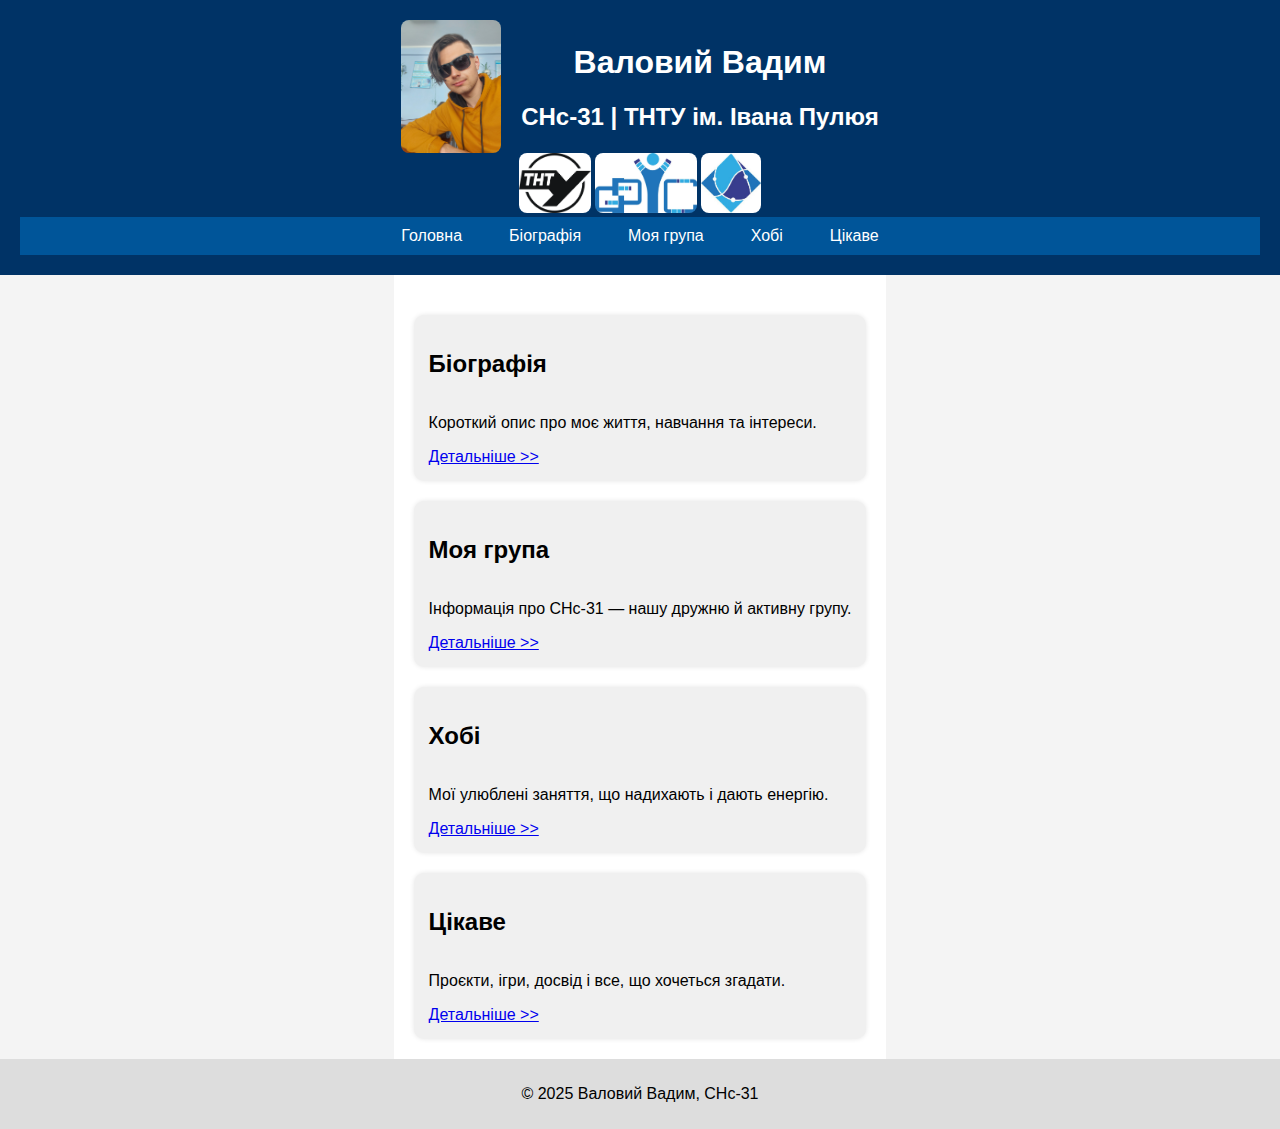
<file: index.html>
<!DOCTYPE html>
<html lang="uk">
<head>
  <meta charset="UTF-8">
  <meta name="viewport" content="width=device-width, initial-scale=1.0">
  <title>Головна</title>
  <link rel="stylesheet" href="styles.css">
</head>
<body>
  <header>
    <div class="header-top">
      <img src="MyPhoto.jpg" alt="Фото ">
      <div class="info">
        <h1>Валовий Вадим</h1>
        <h2>СНс-31 | ТНТУ ім. Івана Пулюя</h2>
      </div>
    </div>
    <div class="logos">
  <img src="logo_tntu.png" alt="ТНТУ" class="logo-img">
  <img src="logo_fis.jpg" alt="ФІС" class="logo-img">
  <img src="logo_group.jpg" alt="Група СНс-31" class="logo-img">
    </div>
    <nav>
      <ul>
        <li><a href="index.html">Головна</a></li>
        <li><a href="biography.html">Біографія</a></li>
        <li><a href="group.html">Моя група</a></li>
        <li><a href="hobbies.html">Хобі</a></li>
        <li><a href="interests.html">Цікаве</a></li>
      </ul>
    </nav>
  </header>

  <main>
  <div class="flex-grid">
    <div class="flex-item">
      <h2>Біографія</h2>
      <p>Короткий опис про моє життя, навчання та інтереси.</p>
      <a href="biography.html">Детальніше >></a>
    </div>
    <div class="flex-item">
      <h2>Моя група</h2>
      <p>Інформація про СНс-31 — нашу дружню й активну групу.</p>
      <a href="group.html">Детальніше >></a>
    </div>
    <div class="flex-item">
      <h2>Хобі</h2>
      <p>Мої улюблені заняття, що надихають і дають енергію.</p>
      <a href="hobbies.html">Детальніше >></a>
    </div>
    <div class="flex-item">
      <h2>Цікаве</h2>
      <p>Проєкти, ігри, досвід і все, що хочеться згадати.</p>
      <a href="interests.html">Детальніше >></a>
    </div>
  </div>
</main>

  <footer>
    <p>&copy; 2025 Валовий Вадим, СНс-31</p>
  </footer>
</body>
</html>
</file>
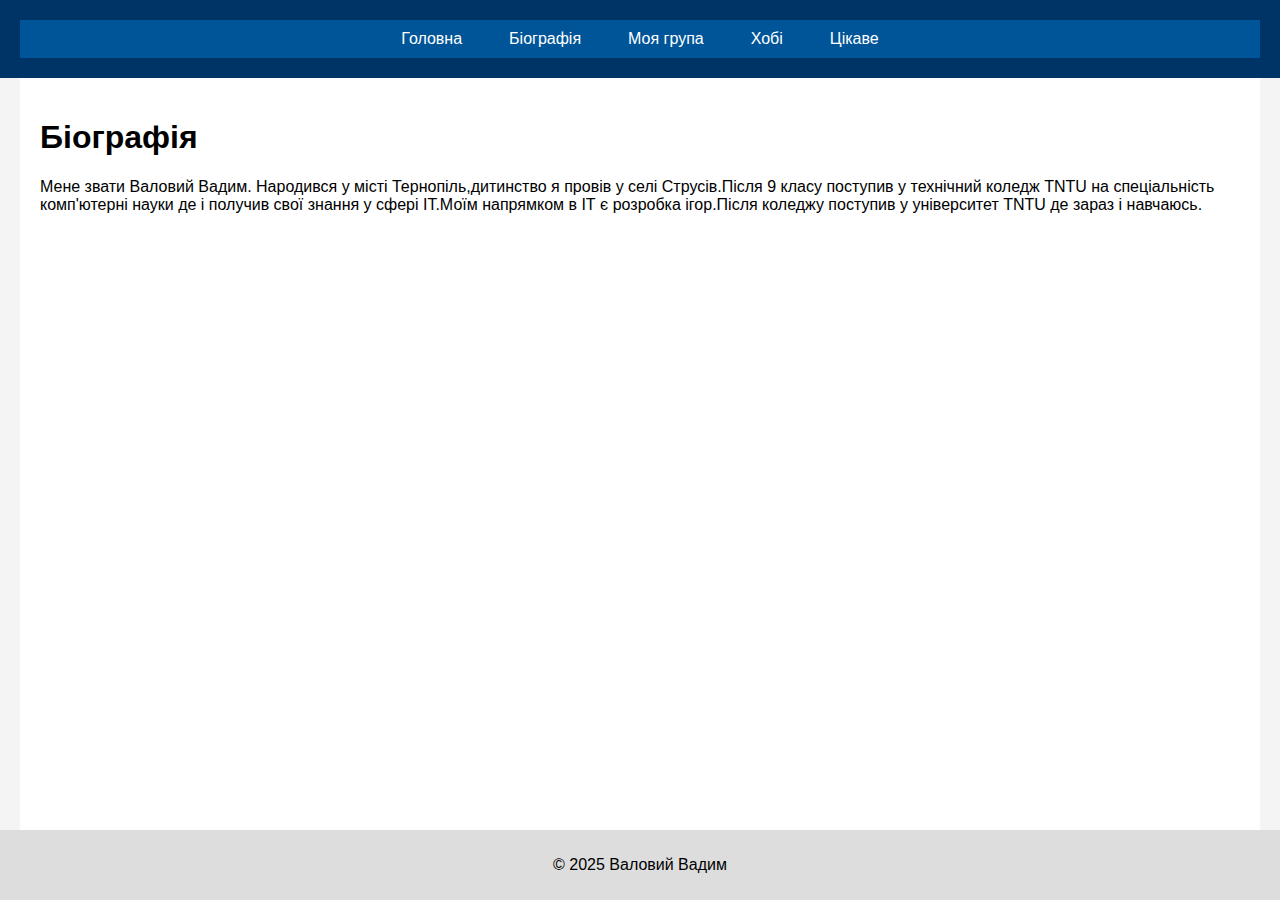
<file: biography.html>
<!DOCTYPE html>
<html lang="uk">
<head>
  <meta charset="UTF-8">
  <title>Біографія</title>
  <link rel="stylesheet" href="styles.css">
</head>
<body>
  <header>
    <nav>
      <ul>
        <li><a href="index.html">Головна</a></li>
        <li><a href="biography.html">Біографія</a></li>
        <li><a href="group.html">Моя група</a></li>
        <li><a href="hobbies.html">Хобі</a></li>
        <li><a href="interests.html">Цікаве</a></li>
      </ul>
    </nav>
  </header>
  <main>
    <h1>Біографія</h1>
    <p>Мене звати Валовий Вадим. Народився у місті Тернопіль,дитинство я провів у селі Струсів.Після 9 класу поступив у технічний коледж TNTU на спеціальність комп'ютерні науки де і получив свої знання у сфері ІТ.Моїм напрямком в ІТ є розробка ігор.Після коледжу поступив у університет TNTU де зараз і навчаюсь.</p>
  </main>
  <footer><p>&copy; 2025 Валовий Вадим</p></footer>
</body>
</html>
</file>
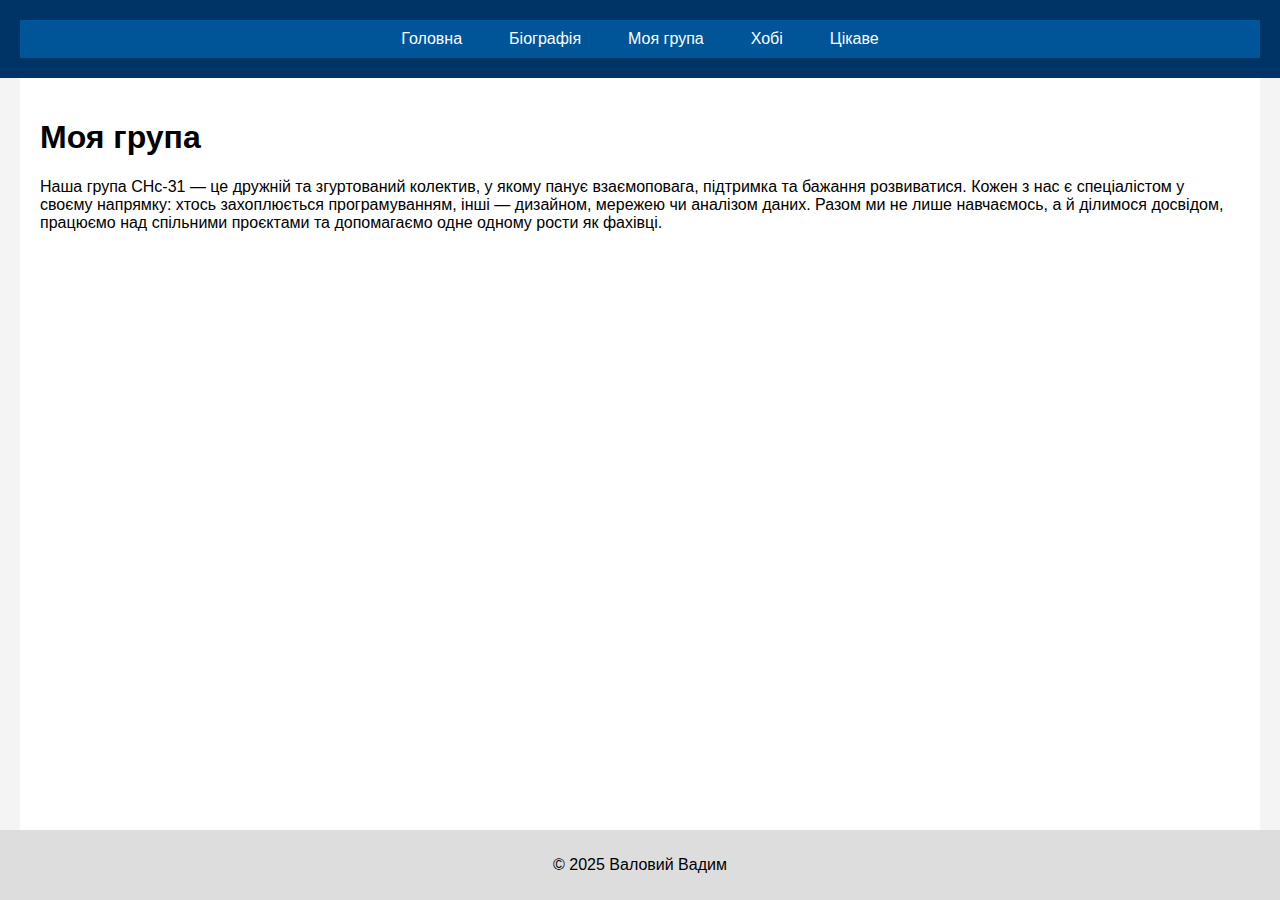
<file: group.html>
<!DOCTYPE html>
<html lang="uk">
<head>
  <meta charset="UTF-8">
  <title>Моя група</title>
  <link rel="stylesheet" href="styles.css">
</head>
<body>
  <header>
    <nav>
      <ul>
        <li><a href="index.html">Головна</a></li>
        <li><a href="biography.html">Біографія</a></li>
        <li><a href="group.html">Моя група</a></li>
        <li><a href="hobbies.html">Хобі</a></li>
        <li><a href="interests.html">Цікаве</a></li>
      </ul>
    </nav>
  </header>
  <main>
    <h1>Моя група</h1>
    <p>Наша група СНс-31 — це дружній та згуртований колектив, у якому панує взаємоповага, підтримка та бажання розвиватися. Кожен з нас є спеціалістом у своєму напрямку: хтось захоплюється програмуванням, інші — дизайном, мережею чи аналізом даних. Разом ми не лише навчаємось, а й ділимося досвідом, працюємо над спільними проєктами та допомагаємо одне одному рости як фахівці.</p>
  </main>
  <footer><p>&copy; 2025 Валовий Вадим</p></footer>
</body>
</html>
</file>
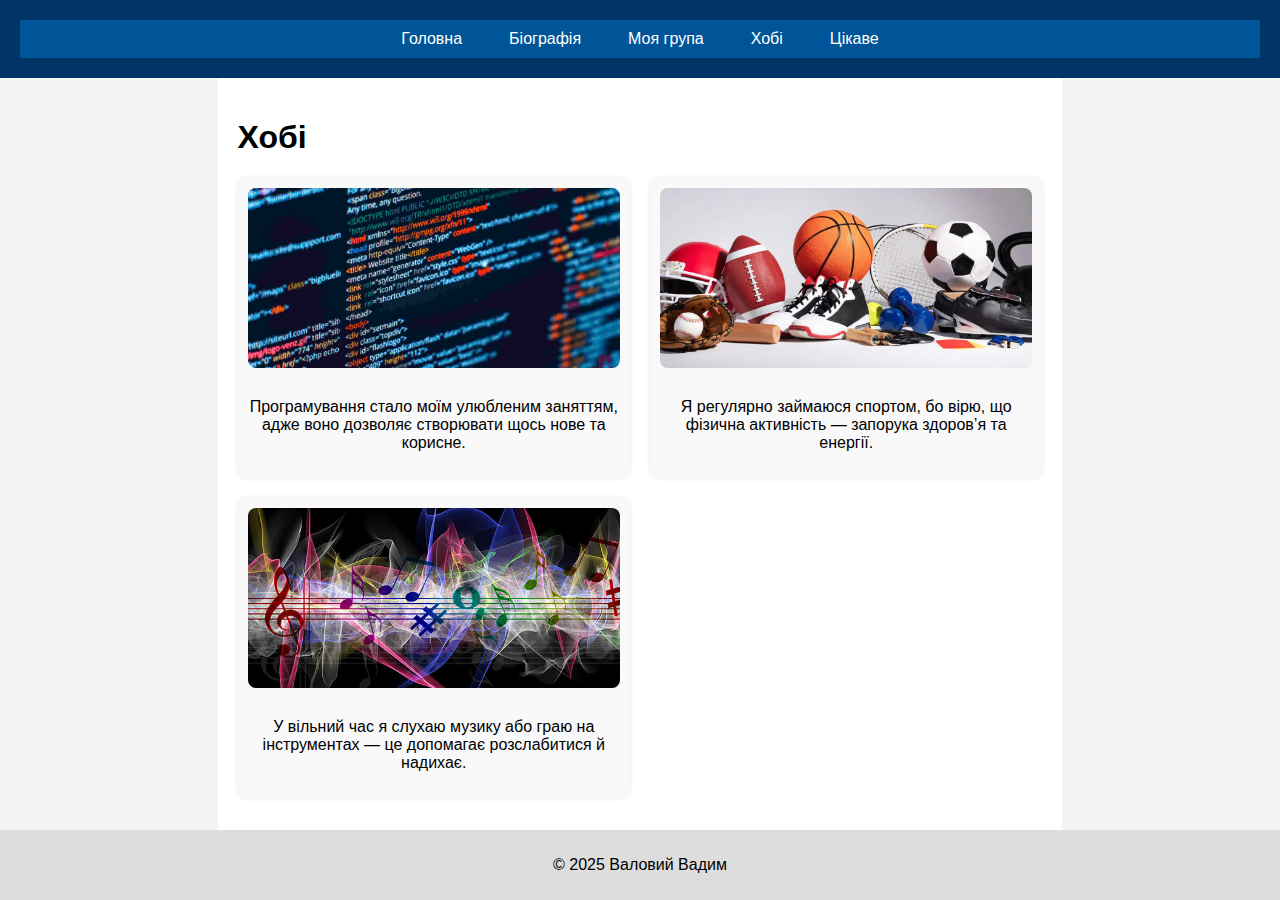
<file: hobbies.html>
<!DOCTYPE html>
<html lang="uk">
<head>
  <meta charset="UTF-8">
  <title>Хобі</title>
  <link rel="stylesheet" href="styles.css">
</head>
<body>
  <header>
    <nav>
      <ul>
        <li><a href="index.html">Головна</a></li>
        <li><a href="biography.html">Біографія</a></li>
        <li><a href="group.html">Моя група</a></li>
        <li><a href="hobbies.html">Хобі</a></li>
        <li><a href="interests.html">Цікаве</a></li>
      </ul>
    </nav>
  </header>

  <main>
    <h1>Хобі</h1>
    <div class="hobbies">
      <div class="hobby-column">
        <img src="program.jpg" alt="Програмування">
        <p>Програмування стало моїм улюбленим заняттям, адже воно дозволяє створювати щось нове та корисне.</p>
      </div>
      <div class="hobby-column">
        <img src="sport.jpg" alt="Спорт">
        <p>Я регулярно займаюся спортом, бо вірю, що фізична активність — запорука здоров’я та енергії.</p>
      </div>
      <div class="hobby-column">
        <img src="musuk.jpg" alt="Музика">
        <p>У вільний час я слухаю музику або граю на інструментах — це допомагає розслабитися й надихає.</p>
      </div>
    </div>
  </main>

  <footer><p>&copy; 2025 Валовий Вадим</p></footer>
</body>
</html>
</file>
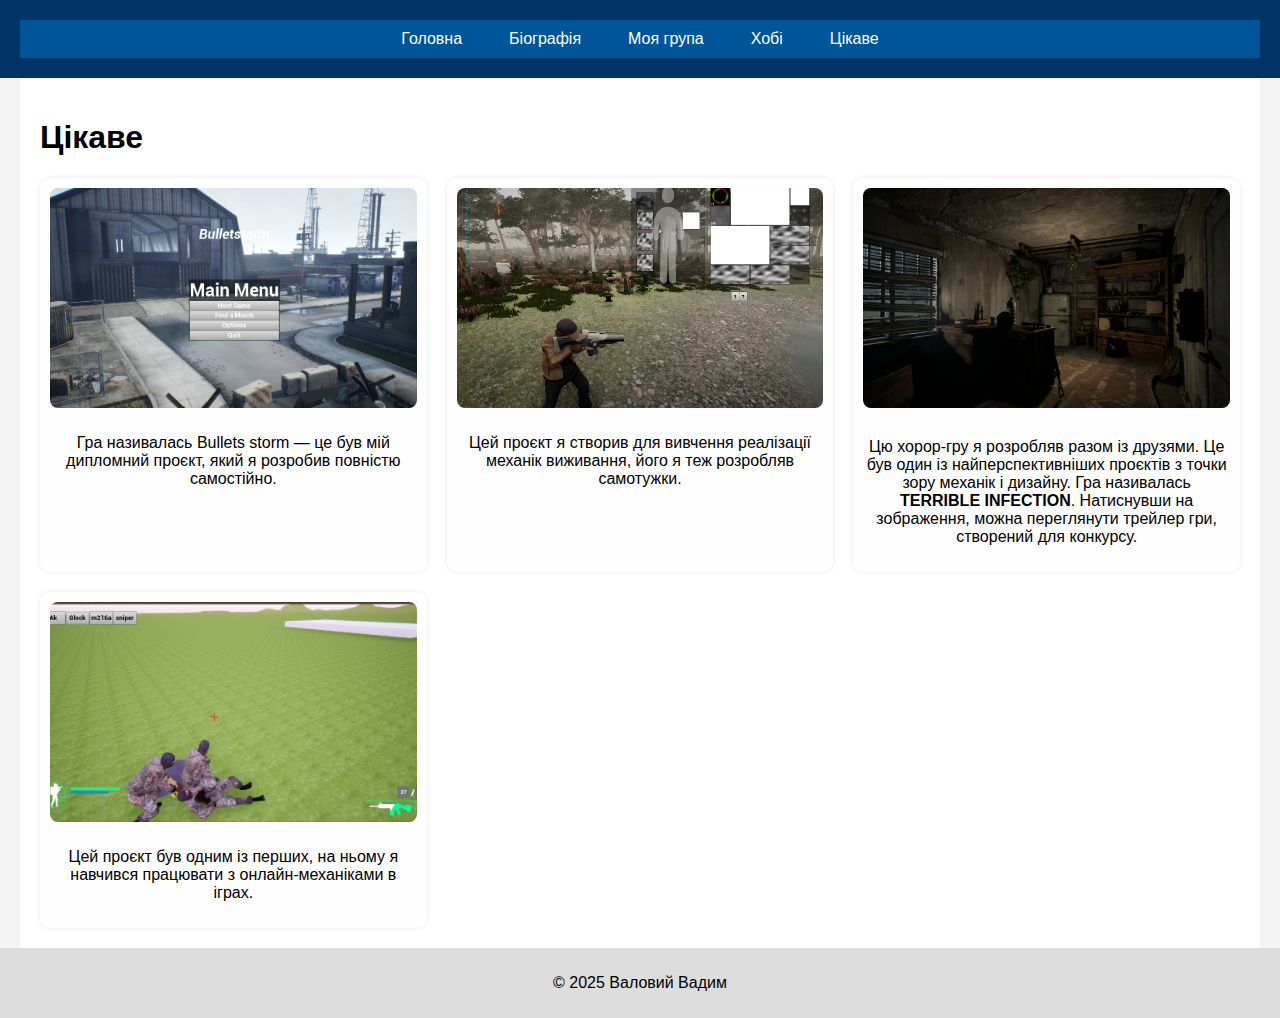
<file: interests.html>
<!DOCTYPE html>
<html lang="uk">
<head>
  <meta charset="UTF-8">
  <title>Цікаве</title>
  <link rel="stylesheet" href="styles.css">
</head>
<body>
  <header>
    <nav>
      <ul>
        <li><a href="index.html">Головна</a></li>
        <li><a href="biography.html">Біографія</a></li>
        <li><a href="group.html">Моя група</a></li>
        <li><a href="hobbies.html">Хобі</a></li>
        <li><a href="interests.html">Цікаве</a></li>
      </ul>
    </nav>
  </header>

  <main>
    <h1>Цікаве</h1>
    <div class="interesting">
      <article>
        <img src="Game1.png" alt="Цікаве 1">
        <p>Гра називалась Bullets storm — це був мій дипломний проєкт, який я розробив повністю самостійно.</p>
      </article>
      <article>
        <img src="Game2.png" alt="Цікаве 2">
        <p>Цей проєкт я створив для вивчення реалізації механік виживання, його я теж розробляв самотужки.</p>
      </article>
      <article>
        <a href="https://www.youtube.com/watch?v=jTmkD6yZEbE" target="_blank">
          <img src="Game3.jpg" alt="Цікаве 3">
        </a>
        <p>Цю хорор-гру я розробляв разом із друзями. Це був один із найперспективніших проєктів з точки зору механік і дизайну. Гра називалась <strong>TERRIBLE INFECTION</strong>. Натиснувши на зображення, можна переглянути трейлер гри, створений для конкурсу.</p>
      </article>
      <article>
        <img src="Game4.png" alt="Цікаве 4">
        <p>Цей проєкт був одним із перших, на ньому я навчився працювати з онлайн-механіками в іграх.</p>
      </article>
    </div>
  </main>

  <footer><p>&copy; 2025 Валовий Вадим</p></footer>
</body>
</html>
</file>
<file: styles.css>
html, body {
  height: 100%;
  margin: 0;
  padding: 0;
  display: flex;
  flex-direction: column;
  font-family: Arial, sans-serif;
  background-color: #f4f4f4;
}

header {
  background-color: #003366;
  color: white;
  padding: 20px;
  text-align: center;
}

.header-top {
  display: flex;
  align-items: center;
  justify-content: center;
  flex-wrap: wrap;
  gap: 20px;
}

header img {
  width: 100px;
  border-radius: 8px;
}

nav {
  background-color: #005599;
  padding: 10px;
}

nav ul {
  list-style: none;
  margin: 0;
  padding: 0;
  display: flex;
  justify-content: center;
  gap: 15px;
  flex-wrap: wrap;
}

nav ul li a {
  color: white;
  text-decoration: none;
  padding: 8px 16px;
  transition: background 0.3s;
}

nav ul li a:hover {
  background-color: #0077cc;
  border-radius: 4px;
}

main {
  flex: 1;
  max-width: 1200px;
  margin: 0 auto;
  padding: 20px;
  background: white;
}

footer {
  background-color: #ddd;
  text-align: center;
  padding: 10px;
  margin-top: auto;
}

/* === Головна сторінка — адаптована grid-сітка === */
.flex-grid {
  display: grid;
  grid-template-columns: repeat(auto-fit, minmax(280px, 1fr));
  gap: 20px;
  margin-top: 20px;
}

.flex-item {
  background-color: #f0f0f0;
  padding: 15px;
  border-radius: 10px;
  display: flex;
  flex-direction: column;
  justify-content: space-between;
  box-shadow: 0 0 5px rgba(0, 0, 0, 0.1);
}

/* === Хобі — адаптивна grid-сітка === */
.hobbies {
  display: grid;
  grid-template-columns: repeat(auto-fit, minmax(260px, 1fr));
  gap: 20px;
}

.hobby-column {
  background: #f9f9f9;
  padding: 10px;
  border-radius: 10px;
  text-align: center;
  box-shadow: 0 0 5px rgba(0, 0, 0, 0.1);
}

.hobby-column img {
  width: 100%;
  height: 180px;
  object-fit: cover;
  border-radius: 8px;
  margin-bottom: 10px;
}


.interesting {
  display: grid;
  grid-template-columns: repeat(auto-fit, minmax(300px, 1fr));
  gap: 20px;
}

.interesting article {
  background-color: #fefefe;
  padding: 10px;
  border-radius: 10px;
  box-shadow: 0 0 5px rgba(0,0,0,0.1);
  display: flex;
  flex-direction: column;
  justify-content: flex-start;
  align-items: center;
  text-align: center;
}

.interesting article img {
  width: 100%;
  height: 220px;
  object-fit: cover;
  border-radius: 8px;
  margin-bottom: 10px;
}

.bio {
  display: grid;
  grid-template-columns: repeat(auto-fit, minmax(150px, 1fr));
  gap: 15px;
  align-items: center;
}

.bio img {
  width: 100%;
  height: 100px;
  object-fit: cover;
  border-radius: 5px;
}

@media (max-width: 768px) {
  .header-top, nav ul {
    flex-direction: column;
    align-items: center;
  }
}

.logo-img {
  height: 60px;
  width: auto;
  object-fit: contain;
}
</file>
